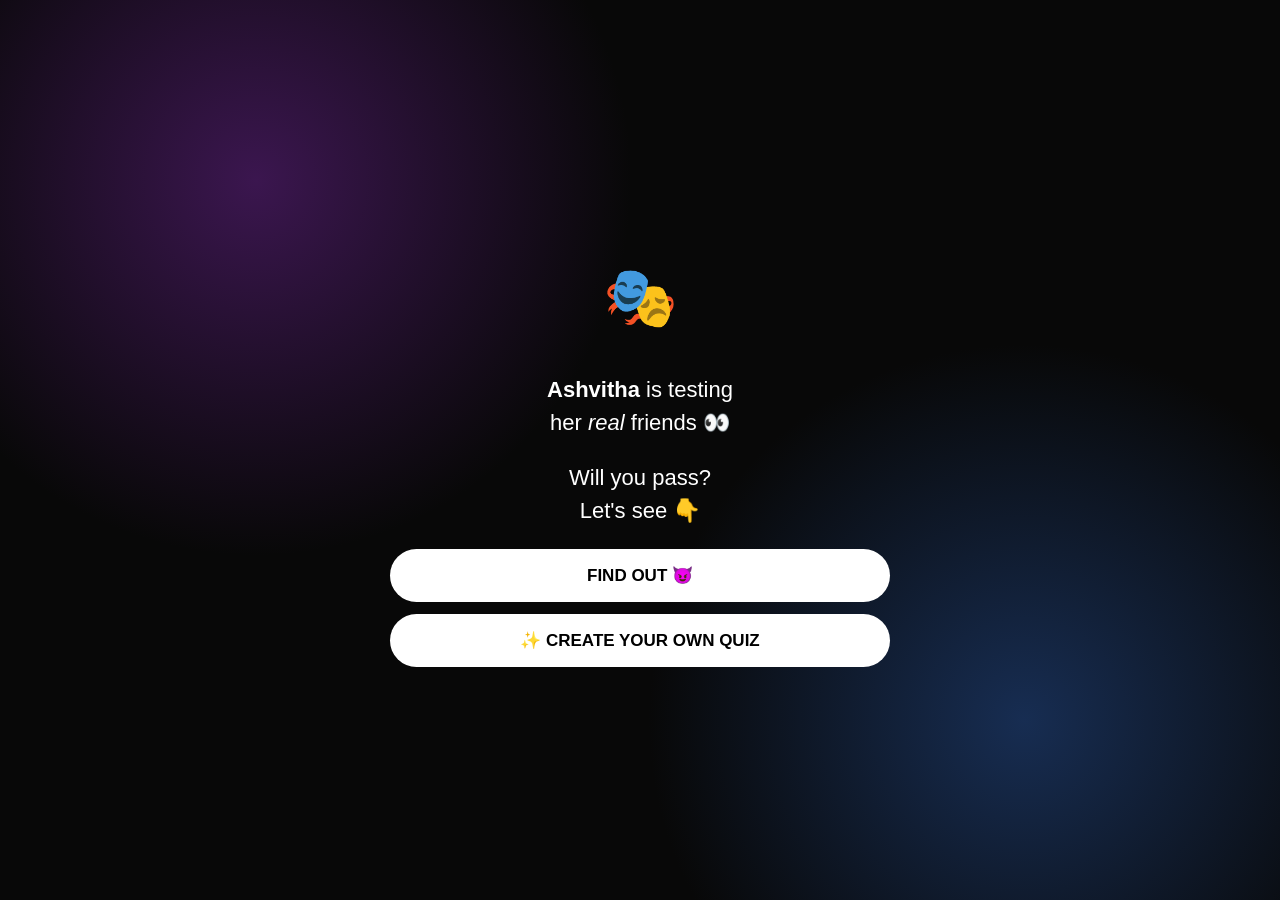
<file: index.html>
<!DOCTYPE html>
<html>

<head>
    <title>Friendship Quiz</title>

    <link rel="stylesheet" href="style.css">
</head>

<body>

    <!-- START SCREEN -->

    <div class="container" id="startScreen">

        <h1>🎭</h1>

        <p>
            <b>Ashvitha</b> is testing
            <br>
            her <i>real</i> friends 👀
        </p>

        <p>
            Will you pass?
            <br>
            Let's see 👇
        </p>

        <button onclick="startQuiz()">
            FIND OUT 😈
        </button>

        <button onclick="showCreator()">
            ✨ CREATE YOUR OWN QUIZ
        </button>

    </div>


    <!-- QUIZ SCREEN -->

    <div class="container" id="quizScreen">

        <p id="questionNumber">
            Question 1 of 6
        </p>

        <h2 id="question"></h2>

        <div id="options"></div>

    </div>


    <!-- RESULT SCREEN -->

    <div class="container" id="resultScreen">

        <h1>🏆</h1>

        <h2 id="resultTitle"></h2>

        <p id="resultMessage"></p>

        <button onclick="restartQuiz()">
            TRY AGAIN 🔄
        </button>

        <button onclick="showCreator()">
            ✨ CREATE YOUR OWN QUIZ
        </button>

    </div>


    <!-- CREATE QUIZ SCREEN -->

    <div class="container" id="creatorScreen">

        <h1>✨</h1>

        <h2>Create Your Own Quiz</h2>

        <p id="creatorProgress">
            Question 1 of 6
        </p>


        <!-- CREATOR NAME -->

        <input
            type="text"
            id="creatorName"
            placeholder="Your name"
        >


        <!-- QUESTION -->

        <input
            type="text"
            id="creatorQuestion"
            placeholder="Enter your question"
        >


        <!-- OPTIONS -->

        <input
            type="text"
            id="option0"
            placeholder="Option A"
        >

        <input
            type="text"
            id="option1"
            placeholder="Option B"
        >

        <input
            type="text"
            id="option2"
            placeholder="Option C"
        >

        <input
            type="text"
            id="option3"
            placeholder="Option D"
        >


        <!-- CORRECT ANSWER -->

        <p>
            ☑️ Tick the correct answer
        </p>

        <div class="correct-answer">

            <label>
                <input
                    type="radio"
                    name="correctAnswer"
                    value="0"
                    checked
                >
                Option A
            </label>

            <label>
                <input
                    type="radio"
                    name="correctAnswer"
                    value="1"
                >
                Option B
            </label>

            <label>
                <input
                    type="radio"
                    name="correctAnswer"
                    value="2"
                >
                Option C
            </label>

            <label>
                <input
                    type="radio"
                    name="correctAnswer"
                    value="3"
                >
                Option D
            </label>

        </div>


        <!-- BUTTONS -->

        <button onclick="addCreatorQuestion()">
            ADD QUESTION ➕
        </button>

        <button onclick="cancelCreator()">
            CANCEL ❌
        </button>

    </div>


    <!-- JAVASCRIPT -->

    <script src="script.js"></script>

</body>

</html>
</file>
<file: style.css>
body {
    margin: 0;
    min-height: 100vh;

    display: flex;
    justify-content: center;
    align-items: center;

    background:
        radial-gradient(circle at 20% 20%, #3b164f, transparent 30%),
        radial-gradient(circle at 80% 80%, #172d52, transparent 30%),
        #080808;

    color: white;

    font-family: Arial, sans-serif;

    text-align: center;
}

.container {
    width: 90%;
    max-width: 500px;
}

h1 {
    font-size: 60px;
}

h2 {
    font-size: 27px;
    line-height: 1.4;
}

p {
    font-size: 22px;
    line-height: 1.5;
}

button {
    display: block;

    width: 100%;

    padding: 16px;

    margin: 12px 0;

    border: none;

    border-radius: 30px;

    background: white;

    color: black;

    font-size: 17px;

    font-weight: bold;

    cursor: pointer;

    transition: 0.2s;
}

button:hover {
    transform: scale(1.04);
}

input[type="text"] {
    display: block;

    width: 100%;

    box-sizing: border-box;

    padding: 15px;

    margin: 12px 0;

    border: none;

    border-radius: 12px;

    font-size: 16px;
}

.correct-answer {
    text-align: left;

    margin: 15px 0;
}

.correct-answer label {
    display: block;

    background: #181818;

    padding: 14px;

    margin: 8px 0;

    border-radius: 12px;

    font-size: 17px;

    cursor: pointer;
}

.correct-answer label:hover {
    background: #252525;
}

.correct-answer input {
    margin-right: 10px;
}

#quizScreen {
    display: none;
}

#resultScreen {
    display: none;
}

#creatorScreen {
    display: none;
}
</file>
